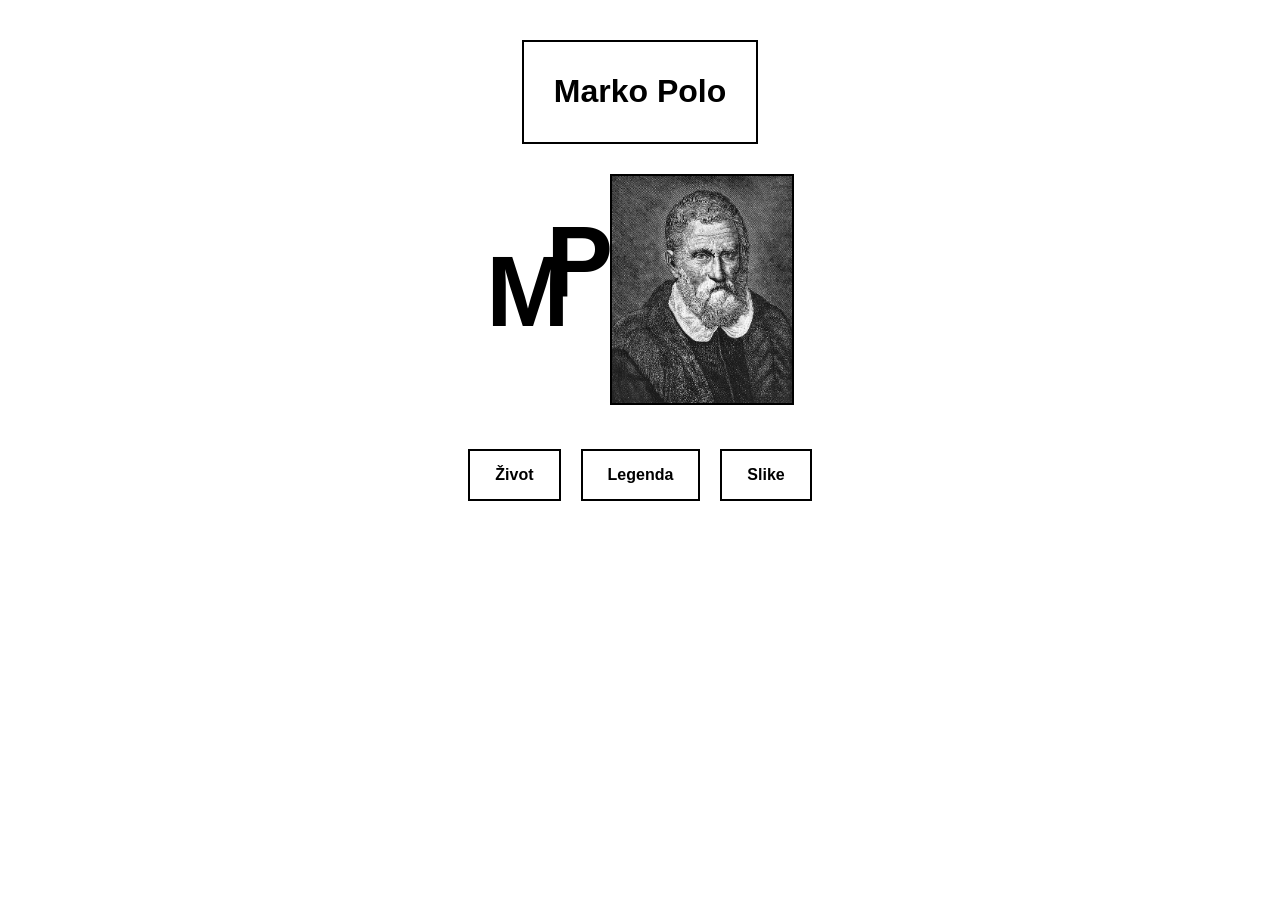
<file: index.html>
<!DOCTYPE html>
<html lang="hr">
<head>
    <meta charset="UTF-8">
    <title>Marko Polo</title>
    <link rel="stylesheet" href="style.css">
</head>
<body>

    <div class="pocetna">

        <!-- NASLOV U KVADRATU -->
        <div class="naslov">
            <h1>Marko Polo</h1>
        </div>

        <!-- MP + SLIKA -->
        <div class="sredina">

            <div class="inicijali">
                <span class="m">M</span>
                <span class="p">P</span>
            </div>

            <div class="slika">
                <img src="marko-polo.jpg" alt="Portret Marka Pola">
            </div>

        </div>

        <!-- DONJI IZBORNIK -->
        <div class="donji-meni">
            <a href="zivot.html">Život</a>
            <a href="legenda.html">Legenda</a>
            <a href="slike.html">Slike</a>
        </div>

    </div>

</body>
</html>
</file>
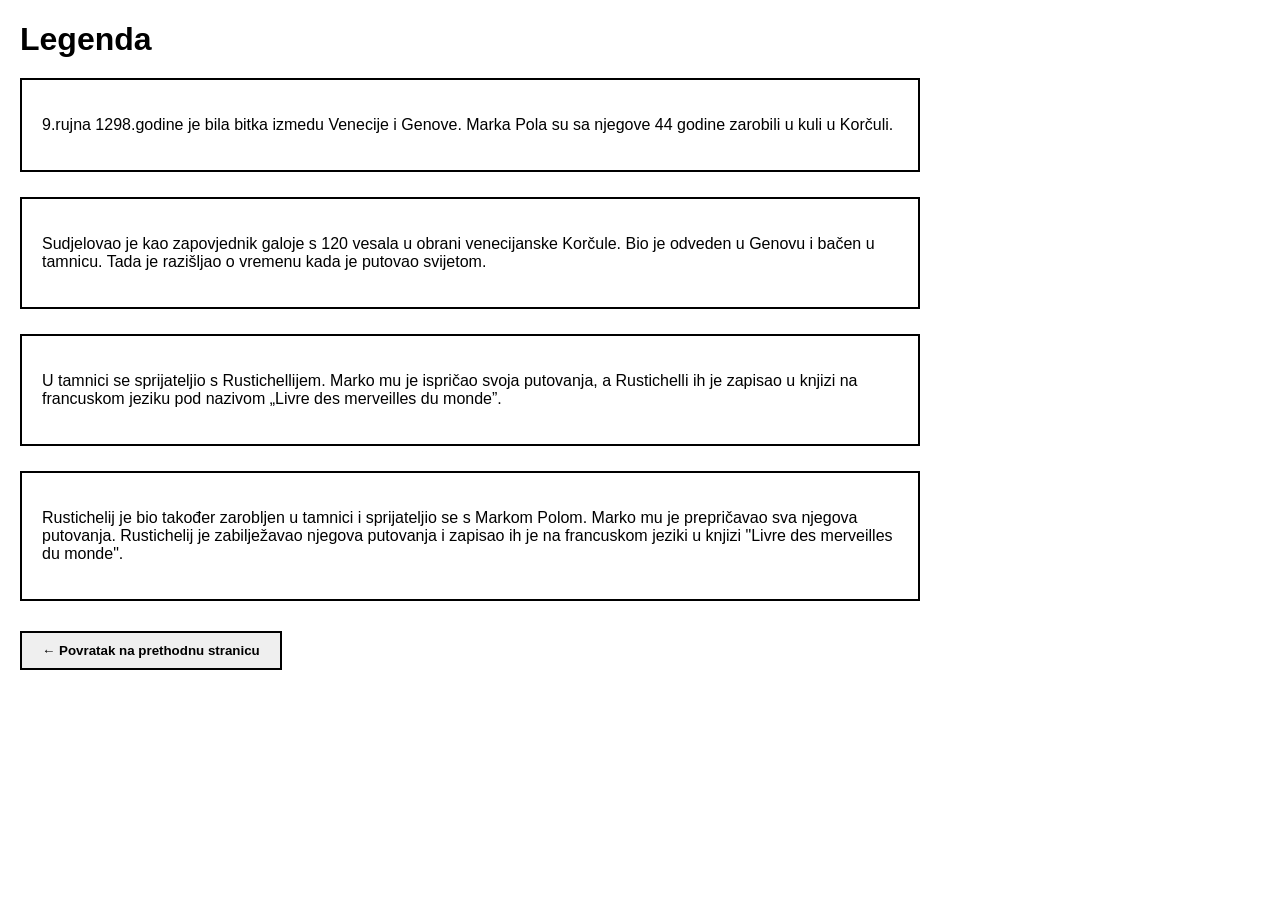
<file: legenda.html>
<!DOCTYPE html>
<html lang="hr">
<head>
    <meta charset="UTF-8">
    <title>Legenda – Marko Polo</title>
    <link rel="stylesheet" href="style.css">
</head>
<body>

    <h1 class="naslov-stranice">Legenda</h1>

    <div class="legenda-stupac">

        <div class="box">
            <p>
               9.rujna 1298.godine je bila bitka izmedu Venecije i Genove.
                Marka Pola su sa njegove 44 godine zarobili u kuli u Korčuli. 
            </p>
        </div>

        <div class="box">
            <p>
                Sudjelovao je kao zapovjednik galoje s 120 vesala u obrani venecijanske Korčule. 
                Bio je odveden u Genovu i bačen u tamnicu. 
                Tada je razišljao o vremenu kada je putovao svijetom.
            </p>
        </div>

        <div class="box">
            <p>
                U tamnici se sprijateljio s Rustichellijem.
                Marko mu je ispričao svoja putovanja, a Rustichelli
                ih je zapisao u knjizi na francuskom jeziku
                pod nazivom „Livre des merveilles du monde”.
            </p>
        </div>

        <div class="box">
            <p>
                Rustichelij je bio također zarobljen u tamnici
                i sprijateljio se s Markom Polom. 
                Marko mu je prepričavao sva njegova putovanja. 
                Rustichelij je zabilježavao njegova putovanja 
                i zapisao ih je na francuskom jeziki u knjizi "Livre des merveilles du monde".
            </p>
        </div>

    </div>

    <!-- GUMB POVRATAK NA PRETHODNU STRANICU -->
    <div class="povratak">
        <button onclick="history.back()" class="botun">
            ← Povratak na prethodnu stranicu
        </button>
    </div>

</body>
</html>
</file>
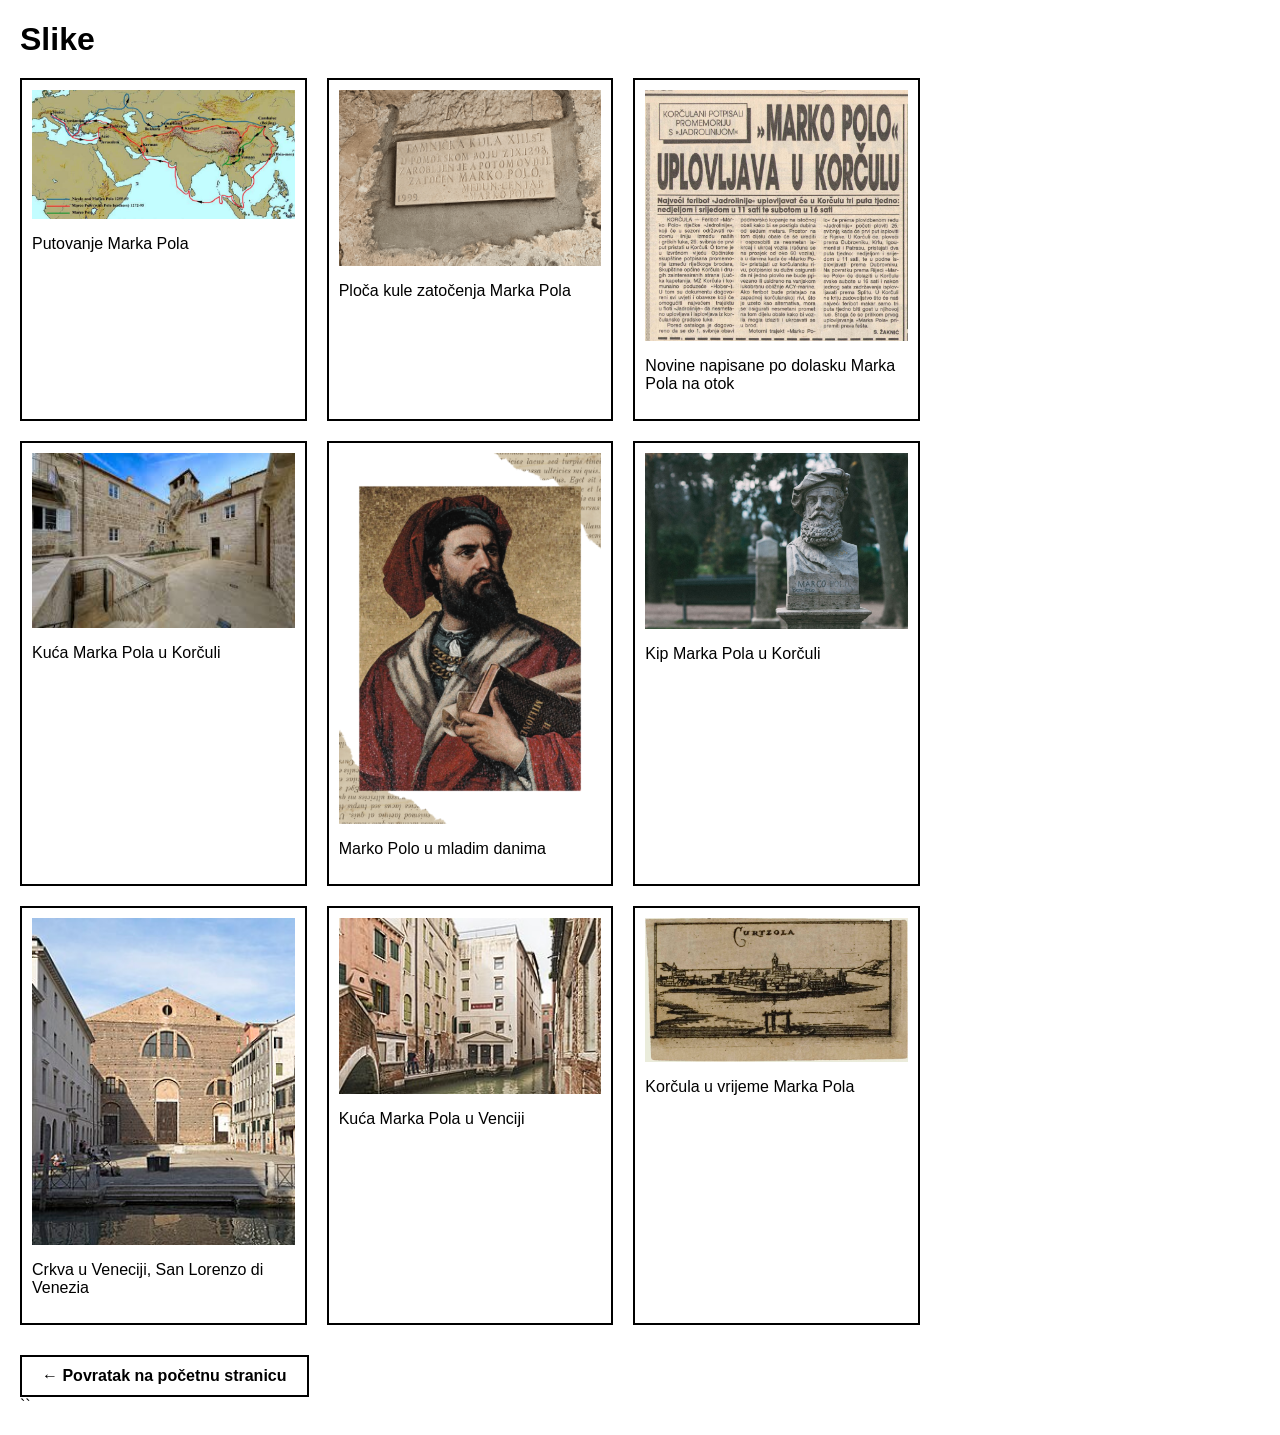
<file: slike.html>
<!DOCTYPE html>
<html lang="hr">
<head>
    <meta charset="UTF-8">
    <title>Slike – Marko Polo</title>
    <link rel="stylesheet" href="style.css">
</head>
<body>

    <h1 class="naslov-stranice">Slike</h1>

    <div class="galerija">

        <div class="slika-box">
            <img src="galerija/slika1.jpg" alt="Slika 1">
            <p class="opis">Putovanje Marka Pola</p>
        </div>

        <div class="slika-box">
            <img src="galerija/slika2.png" alt="Slika 2">      
            <p class="opis">Ploča kule zatočenja Marka Pola</p>
        </div>

        <div class="slika-box">
            <img src="galerija/slika3.jpg" alt="Slika 3">
            <p class="opis">Novine napisane po dolasku Marka Pola na otok</p>
        </div>

        <div class="slika-box">
            <img src="galerija/slika4.jpg" alt="Slika 4">
            <p class="opis">Kuća Marka Pola u Korčuli</p>

        </div>

        <div class="slika-box">
            <img src="galerija/slika5.png" alt="Slika 5">
            <p class="opis">Marko Polo u mladim danima</p>

        </div>

        <div class="slika-box">
            <img src="galerija/slika6.jpg" alt="Slika 6">
            <p class="opis">Kip Marka Pola u Korčuli</p>

        </div>

        <div class="slika-box">
            <img src="galerija/slika7.jpg" alt="Slika 7">
            <p class="opis">Crkva u Veneciji, San Lorenzo di Venezia</p>

        </div>

        <div class="slika-box">
            <img src="galerija/slika8.jpg" alt="Slika 8">
            <p class="opis">Kuća Marka Pola u Venciji</p>

        </div>

        <div class="slika-box">
            <img src="galerija/slika9.jpg" alt="Slika 9">
            <p class="opis">Korčula u vrijeme Marka Pola</p>

        </div>

    </div>

    <div class="povratak">
        <a href="index.html" class="botun">← Povratak na početnu stranicu</a>
    </div>

</body>
</html>
``
</file>
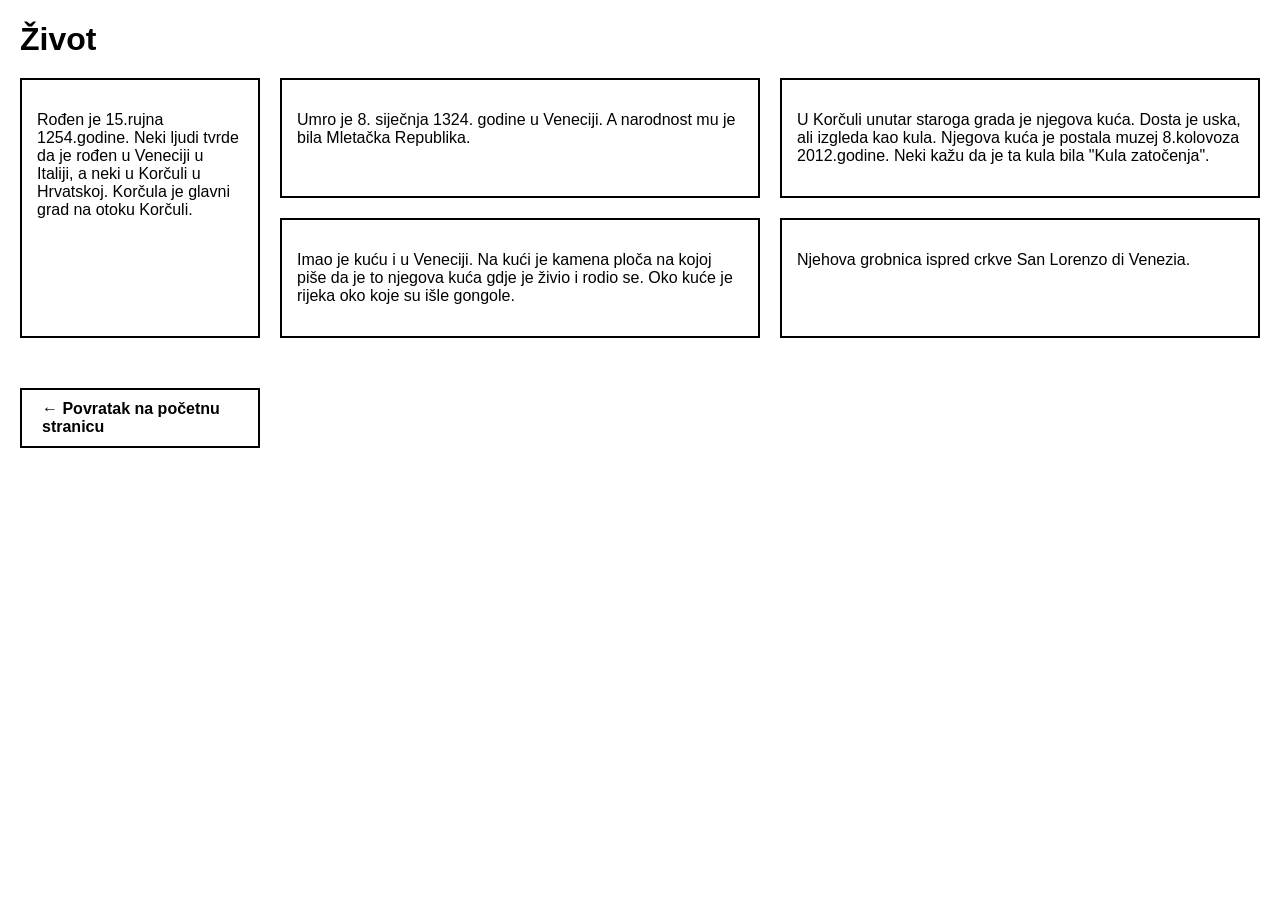
<file: zivot.html>
<!DOCTYPE html>
<html lang="hr">
<head>
    <meta charset="UTF-8">
    <title>Život – Marko Polo</title>
    <link rel="stylesheet" href="style.css">
</head>
<body>

    <h1 class="naslov-stranice">Život</h1>

    <div class="zivot-grid">
        <div class="povratak">
            <a href="index.html" class="botun">← Povratak na početnu stranicu</a>
        </div>


        <!-- LIJEVI STUPAC -->
        <div class="box lijevi">
            <p>
                Rođen je 15.rujna 1254.godine.
                Neki ljudi tvrde da je rođen u Veneciji u Italiji,
                a neki u Korčuli u Hrvatskoj. 
                Korčula je glavni grad na otoku Korčuli.
            </p>
        </div>

        <!-- SREDINA GORE -->
        <div class="box sredina-gore">
            <p>
                Umro je 8. siječnja 1324. godine u Veneciji.
                A narodnost mu je bila Mletačka Republika.
            </p>
        </div>

        <!-- DESNO GORE -->
        <div class="box desno-gore">
            <p>
            U Korčuli unutar staroga grada je njegova kuća.
            Dosta je uska, ali izgleda kao kula.
            Njegova kuća je postala muzej 8.kolovoza 2012.godine. 
            Neki kažu da je ta kula bila "Kula zatočenja".
            </p>
        </div>

        <!-- SREDINA DOLJE -->
        <div class="box sredina-dolje">
            <p>
            Imao je kuću i u Veneciji. 
            Na kući je kamena ploča na kojoj piše 
            da je to njegova kuća gdje je živio i rodio se.
            Oko kuće je rijeka oko koje su išle gongole.
            </p>
        </div>

        <!-- DESNO DOLJE -->
        <div class="box desno-dolje">
            <p>
             Njehova grobnica ispred crkve San Lorenzo di Venezia.
            </p>
        </div>

    </div>

</body>
</html>
</file>
<file: style.css>
body {
    margin: 0;
    font-family: Arial, sans-serif;
}

.pocetna {
    display: flex;
    flex-direction: column;
    align-items: center;
    padding: 20px;
}

/* NASLOV */
.naslov {
    border: 2px solid black;
    padding: 10px 30px;
    margin-bottom: 30px;
}

/* SREDINA: MP + SLIKA */
.sredina {
    display: flex;
    align-items: center;
    gap: 40px;
    margin-bottom: 40px;
}

/* INICIJALI */
.inicijali {
    position: relative;
    font-weight: bold;
}

    .inicijali .m {
        font-size: 100px;
    }

    .inicijali .p {
        font-size: 100px;
        position: absolute;
        top: -30px; /* P je više od M */
        left: 60px;
    }

/* SLIKA */
.slika img {
    width: 180px;
    border: 2px solid black;
}

/* DONJI MENI */
.donji-meni {
    display: flex;
    gap: 20px;
}

    .donji-meni a {
        border: 2px solid black;
        padding: 15px 25px;
        text-decoration: none;
        color: black;
        font-weight: bold;
    }
body {
    font-family: Arial, sans-serif;
    margin: 20px;
}

.naslov-stranice {
    margin-bottom: 20px;
}

/* GRID – 3 STUPCA */
.zivot-grid {
    display: grid;
    grid-template-columns: 1fr 2fr 2fr;
    grid-template-rows: auto auto;
    gap: 20px;
}

/* SVI KVADRATI */
.box {
    border: 2px solid black;
    padding: 15px;
}

/* POZICIJE */
.lijevi {
    grid-row: 1 / span 2; /* visoki lijevi kvadrat */
}

.sredina-gore {
    grid-column: 2;
    grid-row: 1;
}

.sredina-dolje {
    grid-column: 2;
    grid-row: 2;
}

.desno-gore {
    grid-column: 3;
    grid-row: 1;
}

.desno-dolje {
    grid-column: 3;
    grid-row: 2;
}
.povratak {
    margin-top: 30px;
}

.botun {
    border: 2px solid black;
    padding: 10px 20px;
    text-decoration: none;
    color: black;
    font-weight: bold;
    display: inline-block;
}

    .botun:hover {
        background-color: #eee;
    }
/* =========================
   LEGENDA – KAO ŽIVOT,
   ALI KVADRATI JEDAN ISPOD DRUGOG
   ========================= */

.legenda-stupac {
    display: flex;
    flex-direction: column;
    gap: 25px;
    max-width: 900px;
}

    .legenda-stupac .box {
        border: 2px solid black;
        padding: 20px;
    }
/* GALERIJA SLIKA */
.galerija {
    display: grid;
    grid-template-columns: repeat(3, 1fr);
    gap: 20px;
    max-width: 900px;
}

.slika-box {
    border: 2px solid black;
    padding: 10px;
}

    .slika-box img {
        width: 100%;
        height: auto;
        display: block;
    }
</file>
